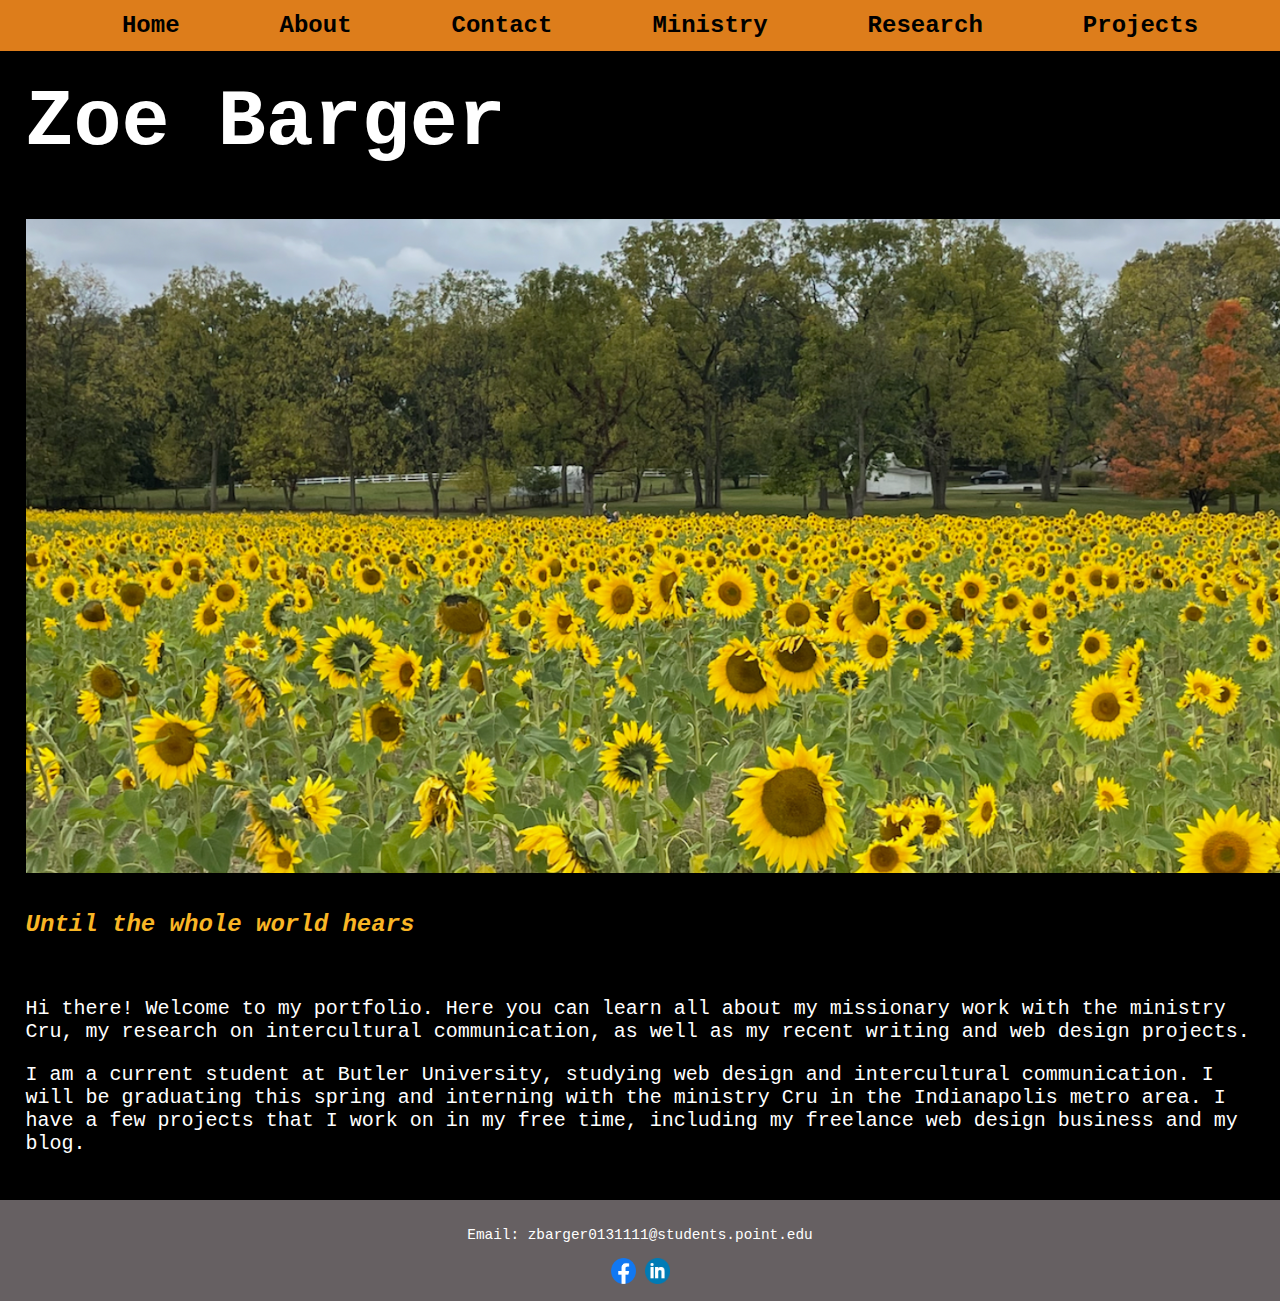
<file: index.html>
<!DOCTYPE html>
<!--
Student Name: Zoe Barger
File Name: index.html
Date: 02/02/2025 -->

<html lang="en">

<head>
    <title>Zoe Barger</title>
    <meta charset="utf-8">
    <link rel="stylesheet" href="css/styles.css">
    <meta name="description" content="website homepage">

</head>
<body>
    <nav>
        <ul><li><a href="index.html">Home</a></li> 
            <li><a href="about.html">About</a></li> 
            <li><a href="contact.html">Contact</a></li> 
            <li><a href="ministry.html">Ministry</a></li> 
            <li><a href="research.html">Research</a></li> 
            <li><a href="projects.html">Projects</a></li></ul>
    </nav>
    <header>
        <h1>Zoe Barger</h1>
        <figure><img src="images/sunflowers.png" alt="sunflower field"></figure>
        <figcaption><h2>Until the whole world hears</h2></figcaption>
    </header>
    <!-- Use the main area to add the main content to the webpage -->
    <main>
        <p>Hi there! Welcome to my portfolio. Here you can learn all about my missionary work with the ministry Cru, my research on intercultural communication, as well as my recent writing and web design projects.</p>
        <p>I am a current student at Butler University, studying web design and intercultural communication. I will be graduating this spring and interning with the ministry Cru in the Indianapolis metro area. I have a few projects that I work on in my free time, including my freelance web design business and my blog.</p>
    </main>
    <footer>
        <p>Email: <a href="mailto:zbarger0131111@students.point.edu">zbarger0131111@students.point.edu</a></p>
        <div class="icons">
        <a href="https://www.facebook.com" target="_blank"><img src="images/facebook.png" alt="facebook logo"></a>
        <a href="https://www.linkedin.com/in/zoe-barger-457449258" target="_blank"><img src="images/linkedin.webp" alt="linkedin logo"></a>
        </div>
    </footer>
    
</body>
</html>
</file>
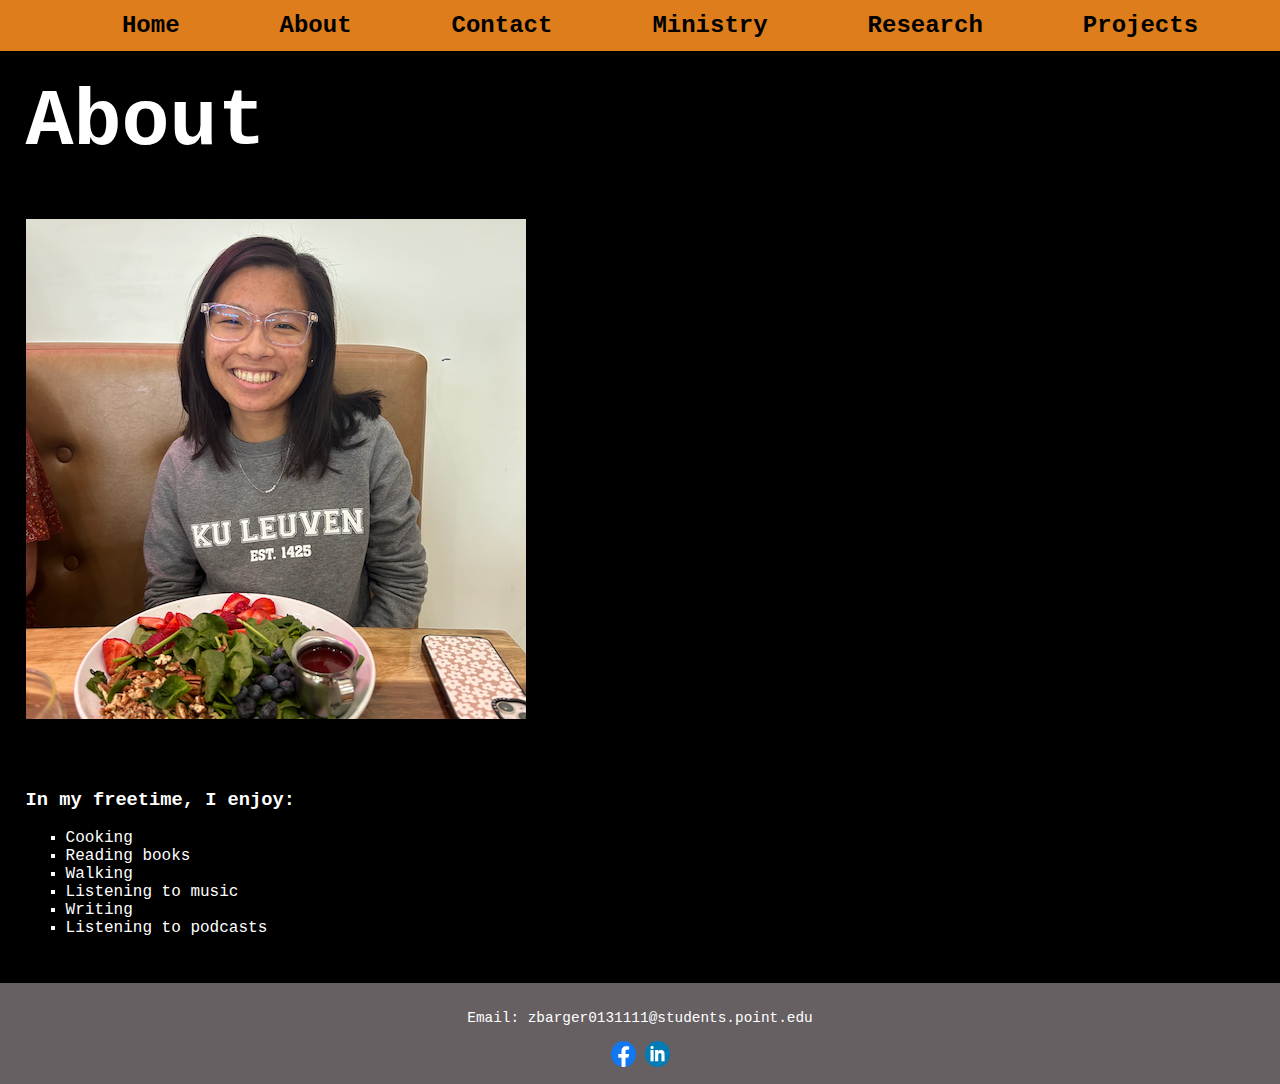
<file: about.html>
<!DOCTYPE html>
<!--
Student Name: Zoe Barger
File Name: about.html
Date: 02/08/2025 -->

<html lang="en">

<head>
    <title>About</title>
    <meta charset="utf-8">
    <link rel="stylesheet" href="css/styles.css">
    <meta name="description" content="about Zoe Barger webpage">

</head>
<body>
    <nav>
        <ul><li><a href="index.html">Home</a></li> 
            <li><a href="about.html">About</a></li> 
            <li><a href="contact.html">Contact</a></li> 
            <li><a href="ministry.html">Ministry</a></li> 
            <li><a href="research.html">Research</a></li> 
            <li><a href="projects.html">Projects</a></li></ul>
    </nav>
    <header>
        <h1>About</h1>
        <figure><img src="images/zoe.png" alt="zoe wearing KU Leuven shirt and posing with a salad"></figure>
    </header>
    <!-- Use the main area to add the main content to the webpage -->
    <main>
        <article id="hobbies">
            <h3>In my freetime, I enjoy:</h2>
            <ul>
                <li>Cooking</li>
                <li>Reading books</li>
                <li>Walking</li>
                <li>Listening to music</li>
                <li>Writing</li>
                <li>Listening to podcasts</li>
            </ul>
        </article>
        <p></p>
    </main>
    <footer>
        <p>Email: <a href="mailto:zbarger0131111@students.point.edu">zbarger0131111@students.point.edu</a></p>
        <div class="icons">
        <a href="https://www.facebook.com" target="_blank"><img src="images/facebook.png" alt="facebook logo"></a>
        <a href="https://www.linkedin.com/in/zoe-barger-457449258" target="_blank"><img src="images/linkedin.webp" alt="linkedin logo"></a>
        </div>
    </footer>
</body>
</html>
</file>
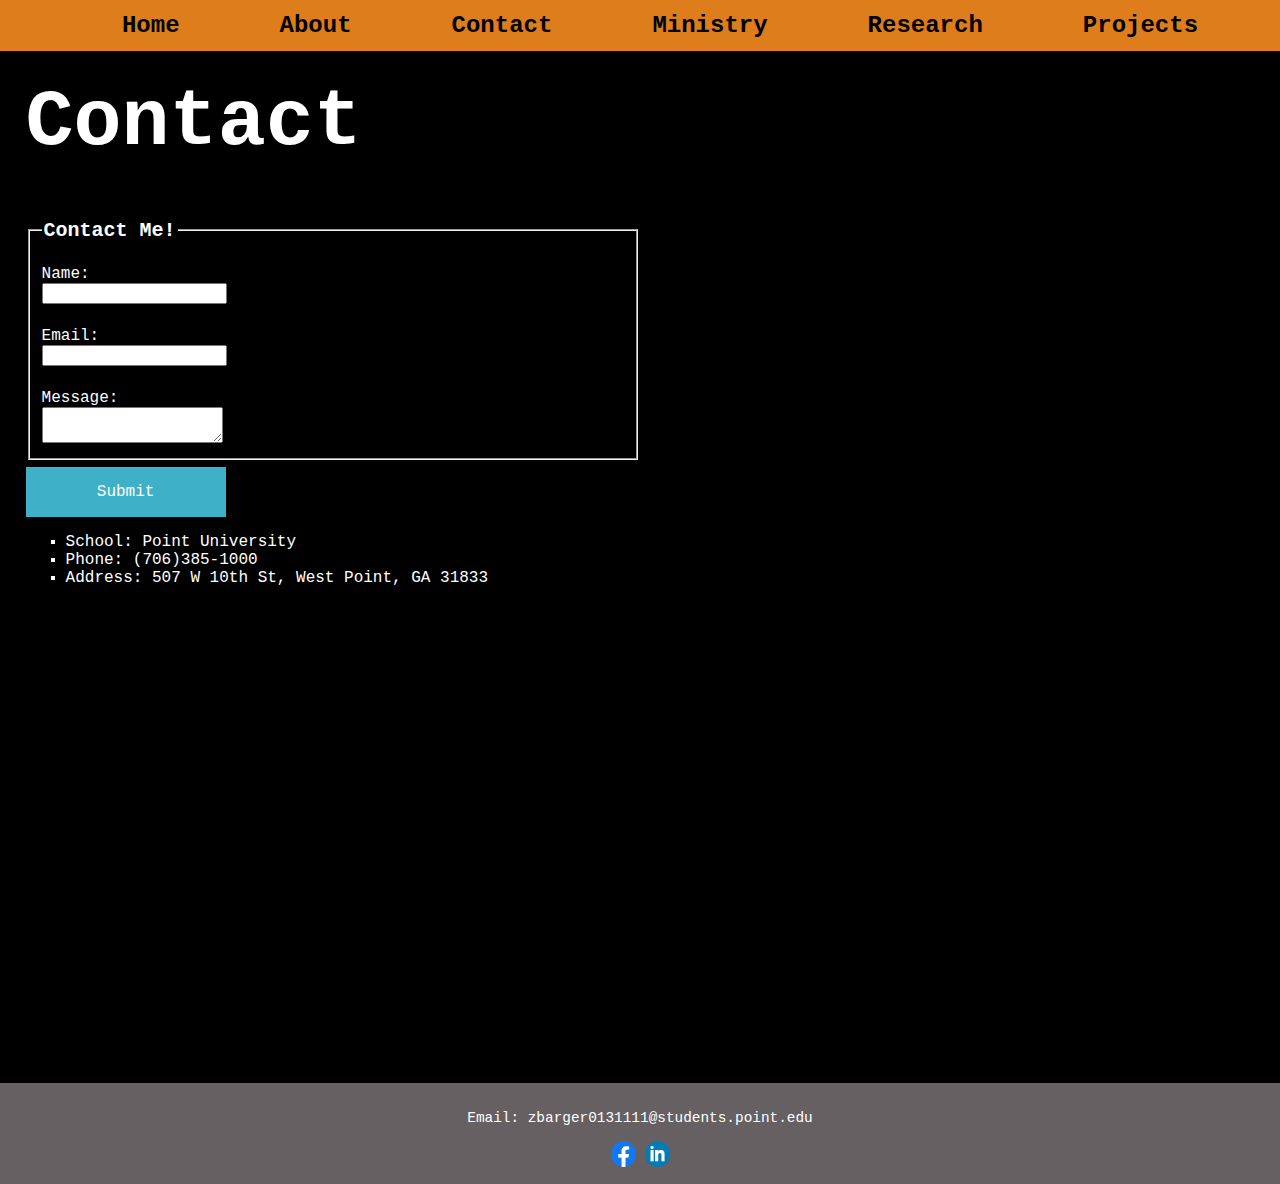
<file: contact.html>
<!DOCTYPE html>
<!--
Student Name: Zoe Barger
File Name: contact.html
Date: 02/08/2025 -->

<html lang="en">

<head>
    <title>Contact</title>
    <meta charset="utf-8">
    <link rel="stylesheet" href="css/styles.css">
    <meta name="description" content="contact Zoe Barger webpage">

</head>
<body>
    <nav>
        <ul><li><a href="index.html">Home</a></li> 
            <li><a href="about.html">About</a></li> 
            <li><a href="contact.html">Contact</a></li> 
            <li><a href="ministry.html">Ministry</a></li> 
            <li><a href="research.html">Research</a></li> 
            <li><a href="projects.html">Projects</a></li></ul>
    </nav>
    <header>
        <h1>Contact</h1>
    </header>
    <!-- Use the main area to add the main content to the webpage -->
    <main>
        <article id="form">
        <form class="grid">
            <fieldset>
            <legend>Contact Me!</legend>
            <label for="Name">Name:</label>
            <input type="text" name="Name" id="Name">
            
            <label for="email">Email:</label>
            <input type="email" name="email" id="email">
            
            <label for="message">Message:</label>
            <textarea name="message" id="message"></textarea>
            </fieldset>
        
            <input type="submit" class="btn" id="submitButton" value="Submit">
            <script>
                document.addEventListener(
                      'DOMContentLoaded', function () {
                    document.getElementById('submitButton').
                    addEventListener('click', function () {
                        alert('Submit button clicked!');
                    });
                });
            </script>
        </form>
        </article>
        <article id="info">
            <ul>
                <li>School: Point University</li>
                <li>Phone: (706)385-1000</li>
                <li>Address: 507 W 10th St, West Point, GA 31833</li>
                
            </ul>
            <iframe src="https://www.google.com/maps/embed?pb=!1m18!1m12!1m3!1d3350.722185987398!2d-85.18748022433303!3d32.87906917362118!2m3!1f0!2f0!3f0!3m2!1i1024!2i768!4f13.1!3m3!1m2!1s0x88f51d7753642ef9%3A0x53f12ddd7af6e9e6!2sPoint%20University!5e0!3m2!1sen!2sus!4v1739053065359!5m2!1sen!2sus" width="600" height="450" style="border:0;" allowfullscreen="" loading="lazy" referrerpolicy="no-referrer-when-downgrade"></iframe>
        </article>
    </main>
    <footer>
        <p>Email: <a href="mailto:zbarger0131111@students.point.edu">zbarger0131111@students.point.edu</a></p>
        <div class="icons">
        <a href="https://www.facebook.com" target="_blank"><img src="images/facebook.png" alt="facebook logo"></a>
        <a href="https://www.linkedin.com/in/zoe-barger-457449258" target="_blank"><img src="images/linkedin.webp" alt="linkedin logo"></a>
        </div>
    </footer>
</body>
</html>
</file>
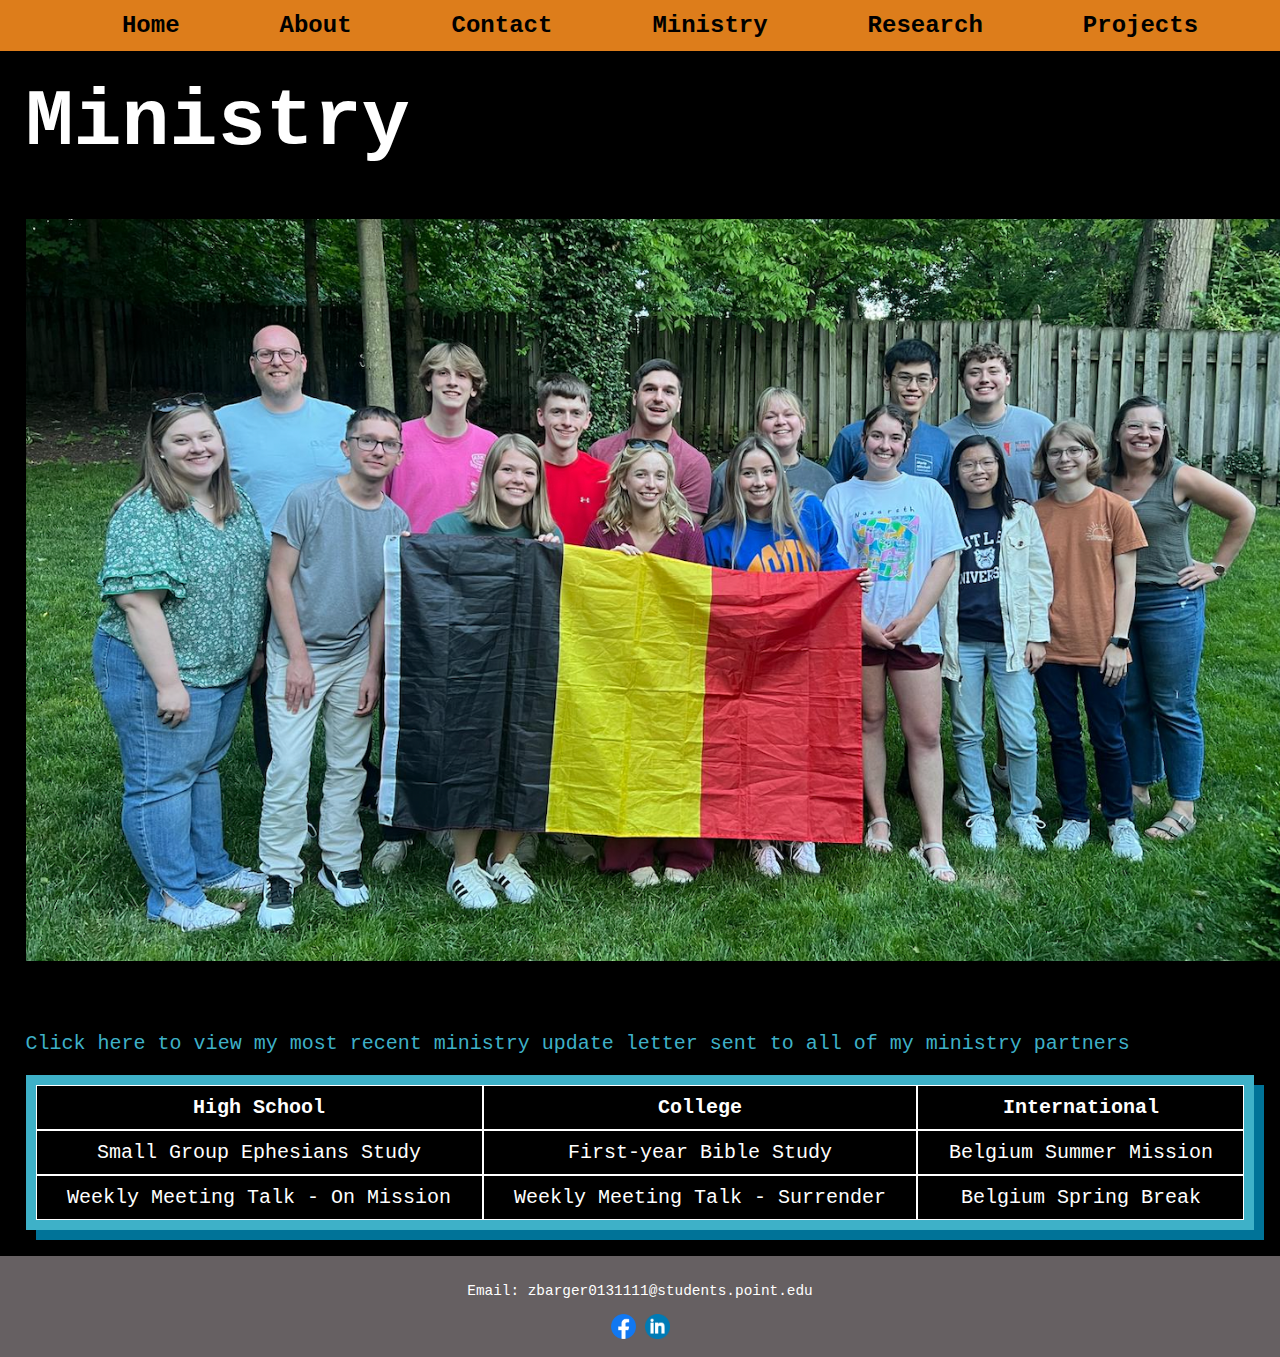
<file: ministry.html>
<!DOCTYPE html>
<!--
Student Name: Zoe Barger
File Name: ministry.html
Date: 02/02/2025 -->

<html lang="en">

<head>
    <title>Ministry</title>
    <meta charset="utf-8">
    <link rel="stylesheet" href="css/styles.css">
    <meta name="description" content="Zoe Barger's ministry webpage">

</head>
<body>
    <nav>
        <ul><li><a href="index.html">Home</a></li> 
            <li><a href="about.html">About</a></li> 
            <li><a href="contact.html">Contact</a></li> 
            <li><a href="ministry.html">Ministry</a></li> 
            <li><a href="research.html">Research</a></li> 
            <li><a href="projects.html">Projects</a></li></ul>
    </nav>
    <header>
        <h1>Ministry</h1>
        <figure><img src="images/belgium.png" alt="Belgium summer mission team"></figure>
    </header>
    <!-- Use the main area to add the main content to the webpage -->
    <main>
        <p><a href ="ministry.pdf">Click here to view my most recent ministry update letter sent to all of my ministry partners</a></p>
        <div class="container">
            <div class="headings">High School</div>
            <div class="headings">College</div>
            <div class="headings">International</div>  
            <div>Small Group Ephesians Study</div>
            <div>First-year Bible Study</div>
            <div>Belgium Summer Mission</div>  
            <div>Weekly Meeting Talk - On Mission</div>
            <div>Weekly Meeting Talk - Surrender</div>
            <div>Belgium Spring Break</div>
          </div>
    </main>
    <footer>
        <p>Email: <a href="mailto:zbarger0131111@students.point.edu">zbarger0131111@students.point.edu</a></p>
        <div class="icons">
        <a href="https://www.facebook.com" target="_blank"><img src="images/facebook.png" alt="facebook logo"></a>
        <a href="https://www.linkedin.com/in/zoe-barger-457449258" target="_blank"><img src="images/linkedin.webp" alt="linkedin logo"></a>
        </div>
    </footer>
</body>
</html>
</file>
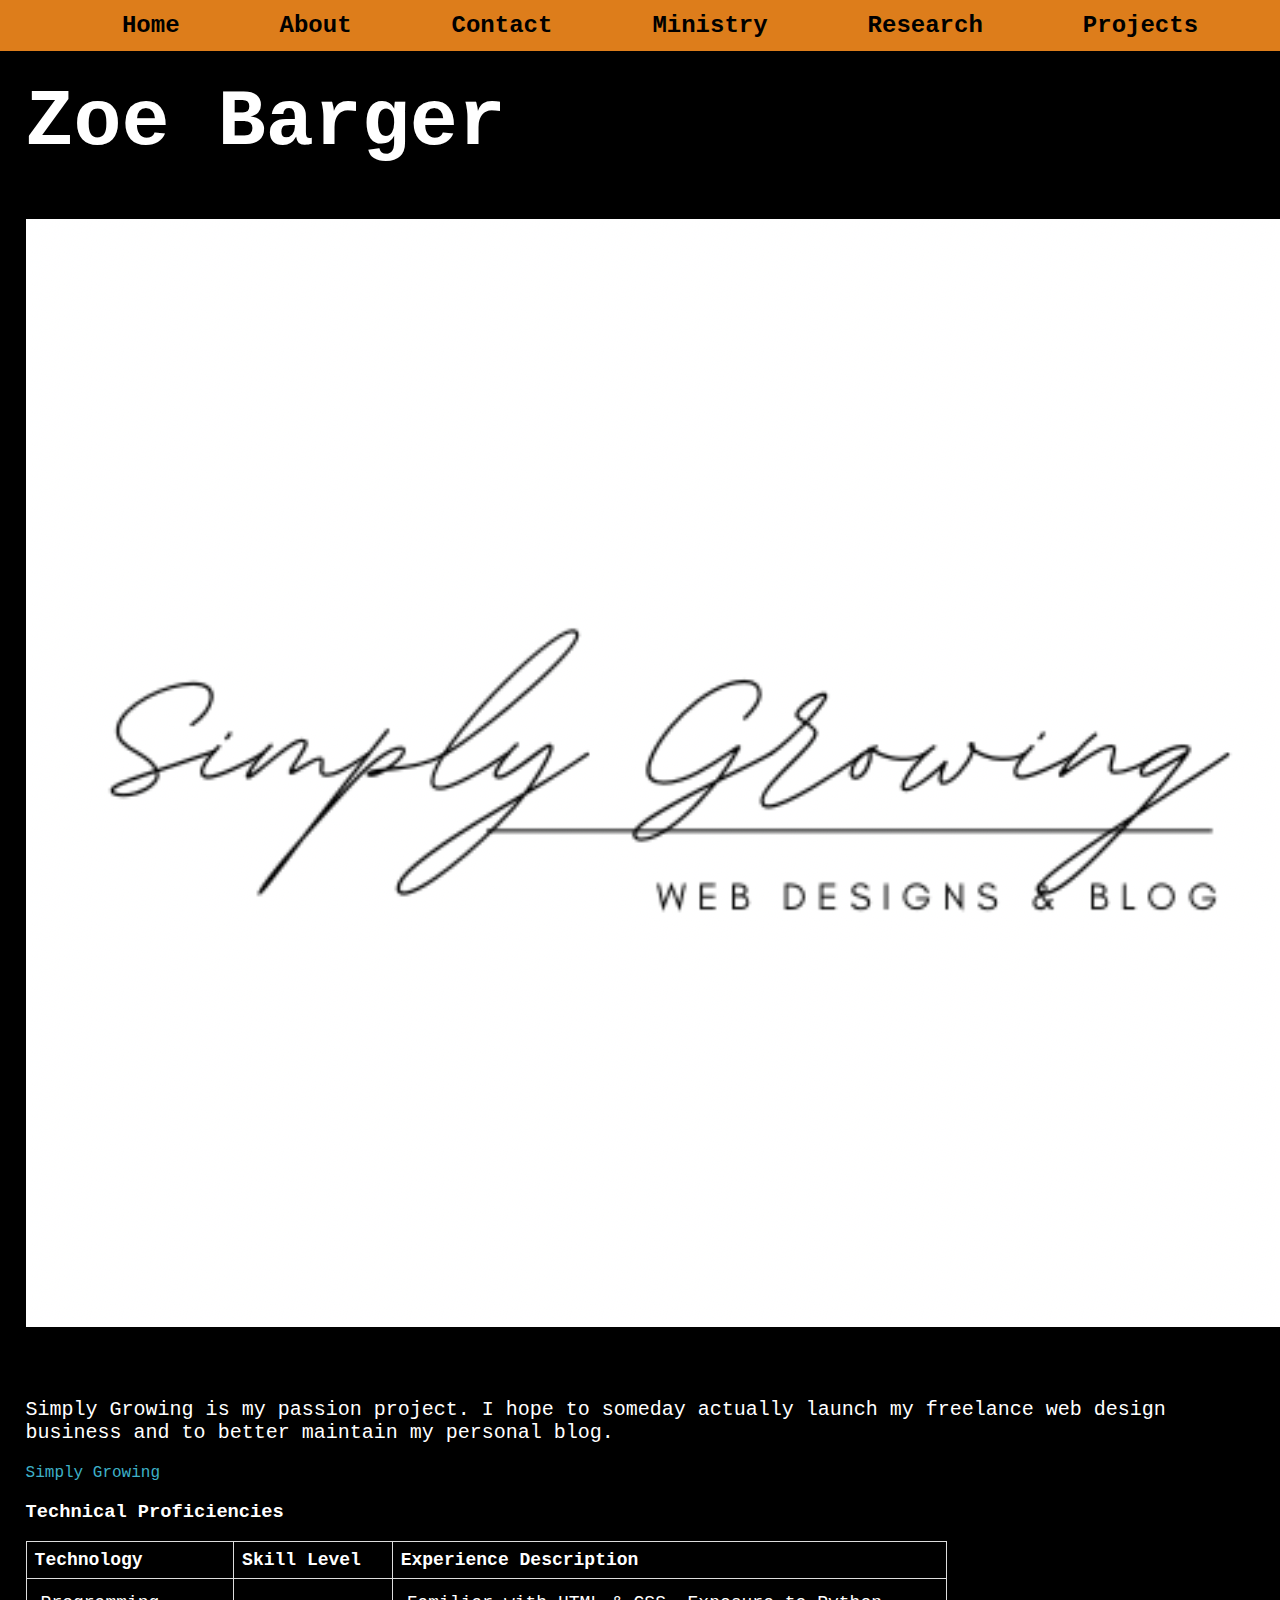
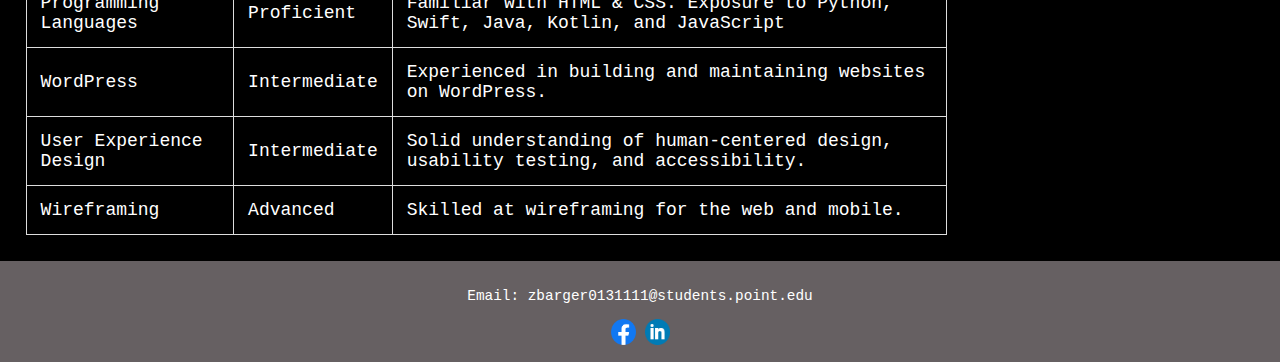
<file: projects.html>
<!DOCTYPE html>
<!--
Student Name: Zoe Barger
File Name: projects.html
Date: 03/02/2025 -->

<html lang="en">

<head>
    <title>Projects</title>
    <meta charset="utf-8">
    <link rel="stylesheet" href="css/styles.css">
    <meta name="description" content="Zoe's projects webpage">

</head>
<body>
    <nav>
        <ul><li><a href="index.html">Home</a></li> 
            <li><a href="about.html">About</a></li> 
            <li><a href="contact.html">Contact</a></li> 
            <li><a href="ministry.html">Ministry</a></li> 
            <li><a href="research.html">Research</a></li> 
            <li><a href="projects.html">Projects</a></li></ul>
    </nav>
    <header>
        <h1>Zoe Barger</h1>
        <figure><img src="images/blog.png" alt="simply growing logo"></figure>
    </header>
    <!-- Use the main area to add the main content to the webpage -->
    <main>
        <p>Simply Growing is my passion project. I hope to someday actually launch my freelance web design business and to better maintain my personal blog.</p>
        <a href="https://simplygrowingwebdesignsandblog.wordpress.com">Simply Growing</a>
    <h3>Technical Proficiencies</h3>

    <table>
        <tr>
            <th>Technology</th>
            <th>Skill Level</th>
            <th>Experience Description</th>
        </tr>
        <tr>
            <td>Programming Languages</td>
            <td>Proficient</td>
            <td>Familiar with HTML & CSS. Exposure to Python, Swift, Java, Kotlin, and JavaScript </td>
        </tr>
        <tr>
            <td>WordPress</td>
            <td>Intermediate</td>
            <td>Experienced in building and maintaining websites on WordPress.</td>
        </tr>
        <tr>
            <td>User Experience Design</td>
            <td>Intermediate</td>
            <td>Solid understanding of human-centered design, usability testing, and accessibility.</td>
        </tr>
        <tr>
            <td>Wireframing</td>
            <td>Advanced</td>
            <td>Skilled at wireframing for the web and mobile.</td>
        </tr>
    </table>

    </main>
    <footer>
        <p>Email: <a href="mailto:zbarger0131111@students.point.edu">zbarger0131111@students.point.edu</a></p>
        <div class="icons">
        <a href="https://www.facebook.com" target="_blank"><img src="images/facebook.png" alt="facebook logo"></a>
        <a href="https://www.linkedin.com/in/zoe-barger-457449258" target="_blank"><img src="images/linkedin.webp" alt="linkedin logo"></a>
        </div>
    </footer>
</body>
</html>
</file>
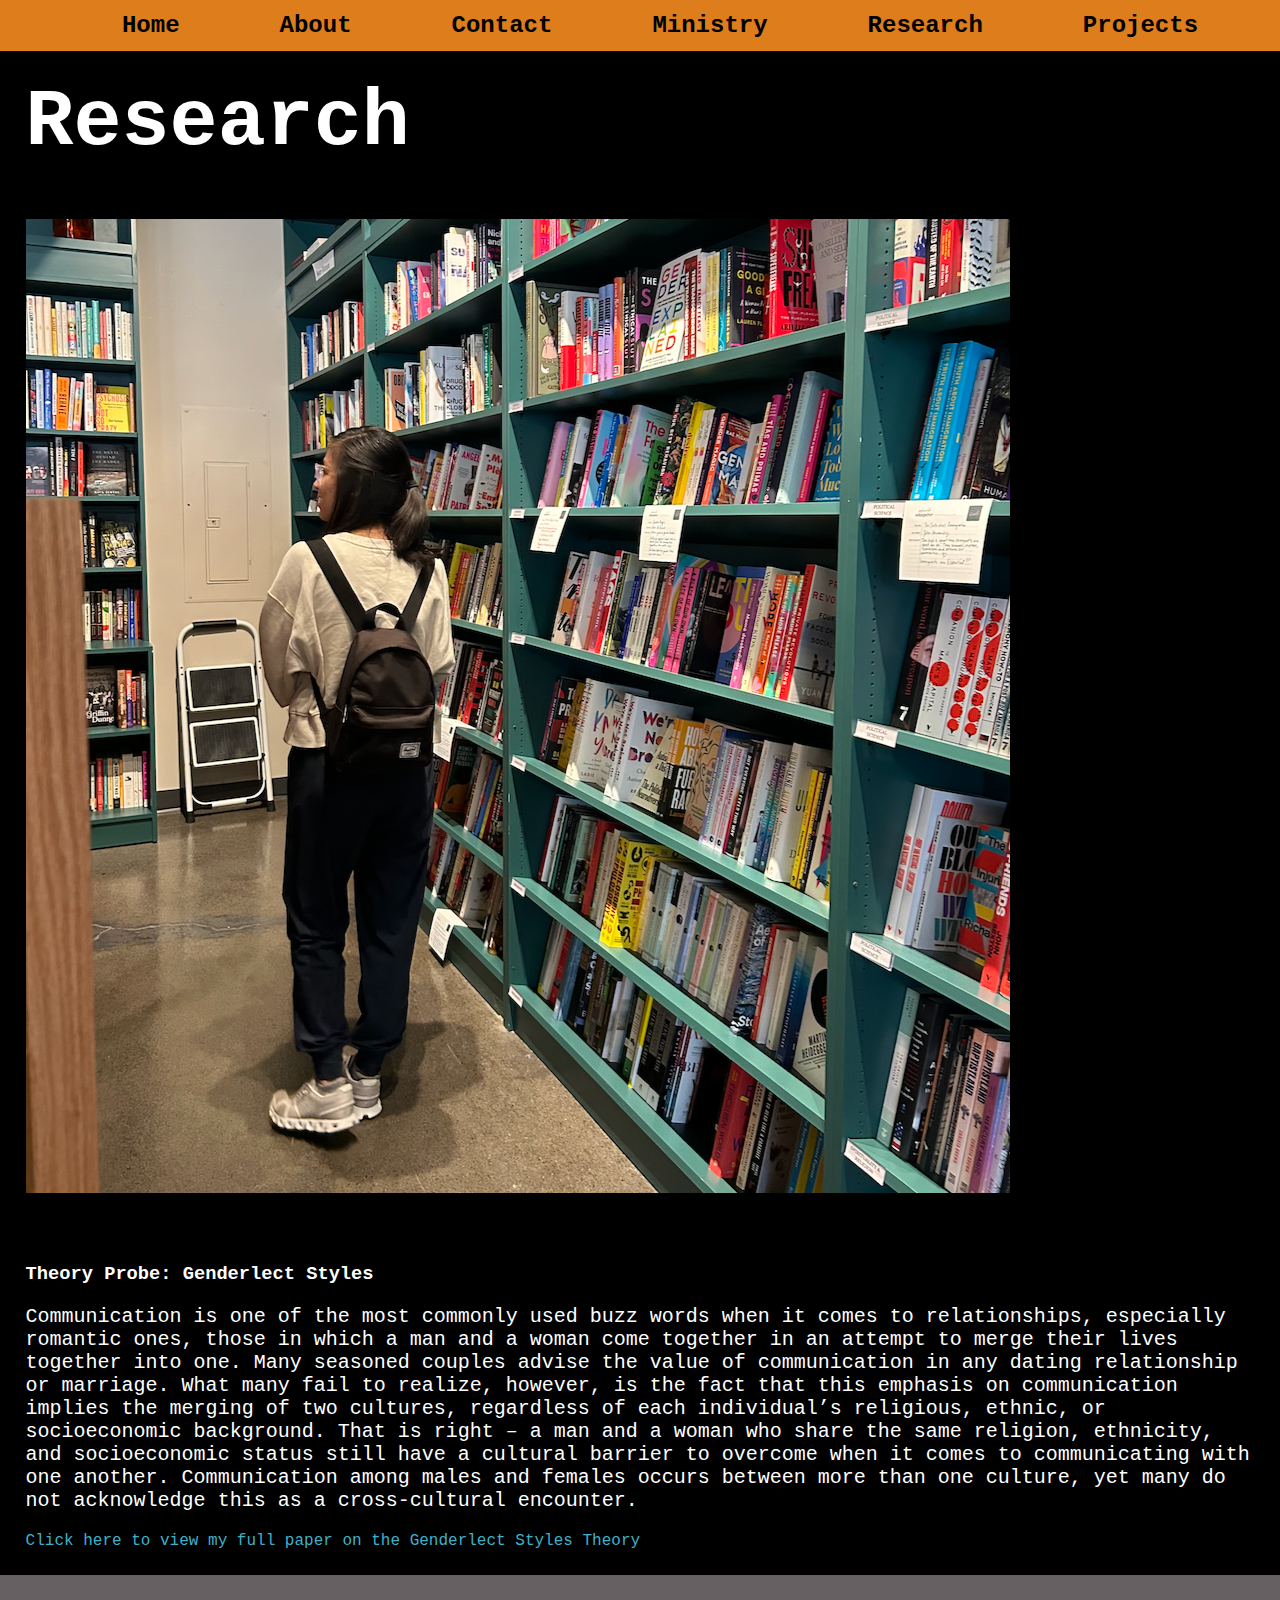
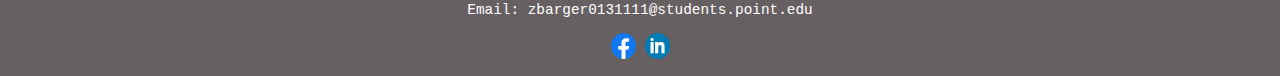
<file: research.html>
<!DOCTYPE html>
<!--
Student Name: Zoe Barger
File Name: research.html
Date: 02/22/2025 -->

<html lang="en">

<head>
    <title>Resesarch</title>
    <meta charset="utf-8">
    <link rel="stylesheet" href="css/styles.css">
    <meta name="description" content="Zoe Barger's research webpage">

</head>
<body>
    <nav>
        <ul><li><a href="index.html">Home</a></li> 
            <li><a href="about.html">About</a></li> 
            <li><a href="contact.html">Contact</a></li> 
            <li><a href="ministry.html">Ministry</a></li> 
            <li><a href="research.html">Research</a></li> 
            <li><a href="projects.html">Projects</a></li></ul>
    </nav>
    <header>
        <h1>Research</h1>
        <figure><img src="images/bookstore.png" alt="zoe walking through a bookstore"></figure>
    </header>
    <!-- Use the main area to add the main content to the webpage -->
    <main>
        <h3>Theory Probe: Genderlect Styles</h3>
        <p>Communication is one of the most commonly used buzz words when it comes to relationships, especially romantic ones, those in which a man and a woman come together in an attempt to merge their lives together into one. Many seasoned couples advise the value of communication in any dating relationship or marriage. What many fail to realize, however, is the fact that this emphasis on communication implies the merging of two cultures, regardless of each individual’s religious, ethnic, or socioeconomic background. That is right – a man and a woman who share the same religion, ethnicity, and socioeconomic status still have a cultural barrier to overcome when it comes to communicating with one another. Communication among males and females occurs between more than one culture, yet many do not acknowledge this as a cross-cultural encounter.</p>
        <a href ="research.pdf">Click here to view my full paper on the Genderlect Styles Theory</a>
    </main>
    <footer>
        <p>Email: <a href="mailto:zbarger0131111@students.point.edu">zbarger0131111@students.point.edu</a></p>
        <div class="icons">
        <a href="https://www.facebook.com" target="_blank"><img src="images/facebook.png" alt="facebook logo"></a>
        <a href="https://www.linkedin.com/in/zoe-barger-457449258" target="_blank"><img src="images/linkedin.webp" alt="linkedin logo"></a>
        </div>
    </footer>
</body>
</html>
</file>
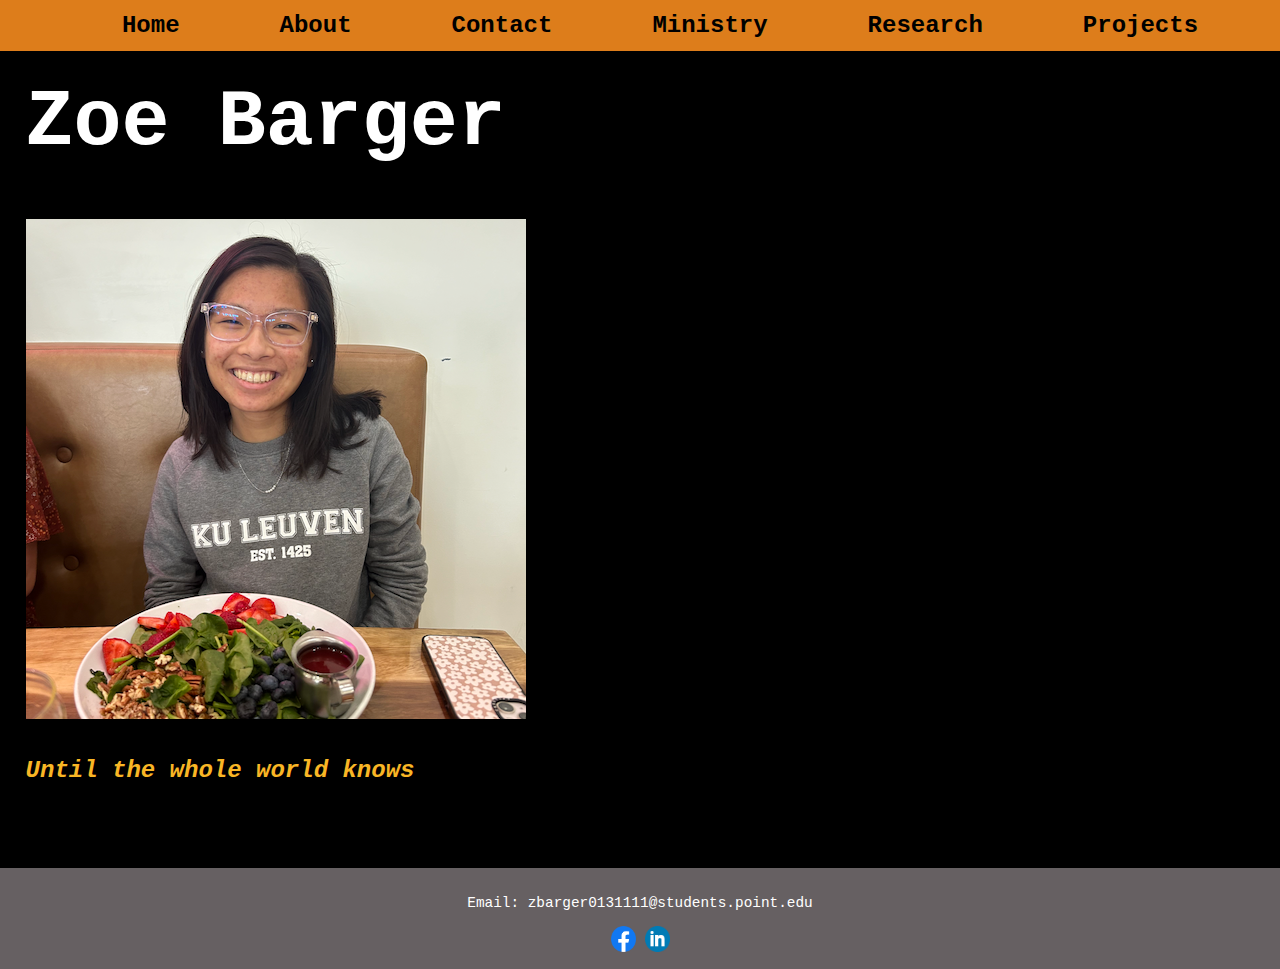
<file: template.html>
<!DOCTYPE html>
<!--
Student Name: Zoe Barger
File Name: template.html
Date: 02/02/2025 -->

<html lang="en">

<head>
    <title>Zoe Barger</title>
    <meta charset="utf-8">
    <link rel="stylesheet" href="css/styles.css">
    <meta name="description" content="website template">
</head>
<body>
    <nav>
        <ul><li><a href="index.html">Home</a></li> 
            <li><a href="about.html">About</a></li> 
            <li><a href="contact.html">Contact</a></li> 
            <li><a href="ministry.html">Ministry</a></li> 
            <li><a href="research.html">Research</a></li> 
            <li><a href="projects.html">Projects</a></li></ul>
    </nav>
    <header>
        <h1>Zoe Barger</h1>
        <figure><img src="images/zoe.png" alt="zoe wearing KU Leuven shirt and posing with a salad"></figure>
        <figcaption><h2>Until the whole world knows</h2></figcaption>
    </header>
    <!-- Use the main area to add the main content to the webpage -->
    <main>
        <p></p>
    </main>
    <footer>
        <p>Email: <a href="mailto:zbarger0131111@students.point.edu">zbarger0131111@students.point.edu</a></p>
        <div class="icons">
        <a href="https://www.facebook.com" target="_blank"><img src="images/facebook.png" alt="facebook logo"></a>
        <a href="https://www.linkedin.com/in/zoe-barger-457449258" target="_blank"><img src="images/linkedin.webp" alt="linkedin logo"></a>
        </div>
    </footer>
</body>
</html>
</file>
<file: css/styles.css>
/*
Name: Zoe Barger
Date: 02/16/2025
File name: styles.css
*/

/* CSS reset styles rule */
  body, header, nav, main, footer, img, h1, h2, figure, figcaption {
    margin: 0;
    padding: 0;
    border: 0; 
    color: white;
  }

  /* Style rules for header */
  h1 {
    text-decoration: none;
    font-weight: bold;
    font-family: 'Courier New', monospace;
    padding: 2%;
    font-size: 5em;
    color: white;
  }
  h2 {
    color: #f9b625;
    text-decoration: none;
    font-style: italic;
    font-family: 'Courier New', monospace;
    padding: 1% 2%;
  }

  /* Style rules for body and images */
  body {
    background-color: black;
  }
  
  img {
    max-width: 100%;
    display: block;
    padding: 2%;
  }

  /* Style rules for navigation area */
  nav {
    background-color: #dd7d1b; 
  }
  
  nav ul {
    list-style-type: none;
    margin: 0;
    text-align: center; 
  }
  
  nav li {
    display: inline-block;
    font-size: 1.5em;
    font-family: 'Courier New', monospace;
    font-weight: bold;
  }
  nav li a {
    display: block; 
    color: black; 
    padding: 0.5em 2em;
    text-decoration: none; 
  }

  /* Style rules for main content */
  main {
    padding: 2%;
    font-family: 'Courier New', monospace;
  }

  main p {
    font-size: 1.25em;
  }

  main ul {
    list-style: square;
  }
  a {
  color: #3eb1c8;
  font-family: 'Courier New', monospace;
  text-decoration: none;
  }
  
 /* Style rules for class and id selectors */
 .link {
    color: black;
    text-decoration: none;
    font-weight: bold;
    font-style: italic;
  }

  #contact {
    text-align: center;
  }

  /* Style rules for footer content */
  footer {
    text-align: center;
    font-size: 0.85em;
    background-color: #666062;
    color: white;
    padding: 1% 0;
    font-family: 'Courier New', monospace;
  }
  
  footer a {
    color: white;
    text-decoration: none;
  }

  /* Style rules for grid layout */
  .container {
    display: grid;
    grid-template-columns: auto auto auto;
    background-color: #3eb1c8;
    padding: 10px;
    box-shadow: 10px 10px #007398;
    color: white;
  }
  .container > div {
    background-color: black;
    border: 1px solid white;
    padding: 10px;
    font-size: 20px;
    text-align: center;
  }
  .headings {
    font-weight: bold;
  }

  /* Style rules for table */
  table {
    border-collapse: collapse;
    width: 100%;
  }

  th, td {
    text-align: left;
    padding: 8px;
    border: 1px solid #ddd;
  }

  /* Hide table from mobile viewport and use list to display content */
  @media (max-width: 768px) {
  table {
      display: none;
  }
  }
  @media (max-width: 768px) {
  .table-data {
      list-style: none;
      padding: 0;
  }
  .table-data li {
      margin-bottom: 10px;
      padding: 5px;
      border-bottom: 1px solid #ddd;
  }
  .table-data li::before {
      content: attr(data-label) ": ";
      font-weight: bold;
  }
  }

  /* Table style rules for tablet */
  @media (min-width: 768px) {
  /* Increase cell padding */
  td {
      padding: 14px;
  }
  }

  /* Table style rules for desktop */
  @media (min-width: 1024px) {
  /* Adjust table width */
  table {
      width: 75%; 
  } 

  /* Increase the font size */
  th, td {
      font-size: 18px;
  } 
  } 

  /* Style for the container element */
  #container {
	width: 100%;
	margin: auto;
  }

  /* Style rules for form elements */
  fieldset, input {
	margin-bottom: 1%;
  }
  
  fieldset legend {
	font-size: 1.25em;
	font-weight: bold;
  }
  
  label {
	display: block;
	padding-top: 3%;
  }
  
  .btn {
	border: none;
	margin: 0 auto;
	background-color: #3eb1c8;
	font-size: 1em;
	color: #fff;
  font-family: 'Courier New', monospace; 
  width: 200px;
  height: 50px;
  text-align: center;
  }

  /* Style for the footer element */
  footer {
	font-size: .9em;
	text-align: center;
  }

  /* Styles for tablet  */ 
  @media only screen and (min-width: 600px) {
	form {
		width: 80%; 
	  }
  }
  /* Styles for mobile */
  @media (max-width: 768px) {
  form input, 
  form select, 
  form textarea {
      font-size: 16px;
  }
  form button {
      padding: 15px 20px;
  }
      }
/* Styles for desktop */
  @media (min-width: 992px) {
  form {
      width: 50%;
  }
}
.icons a {
  display: inline-block;
  width: 2%;
}
</file>
